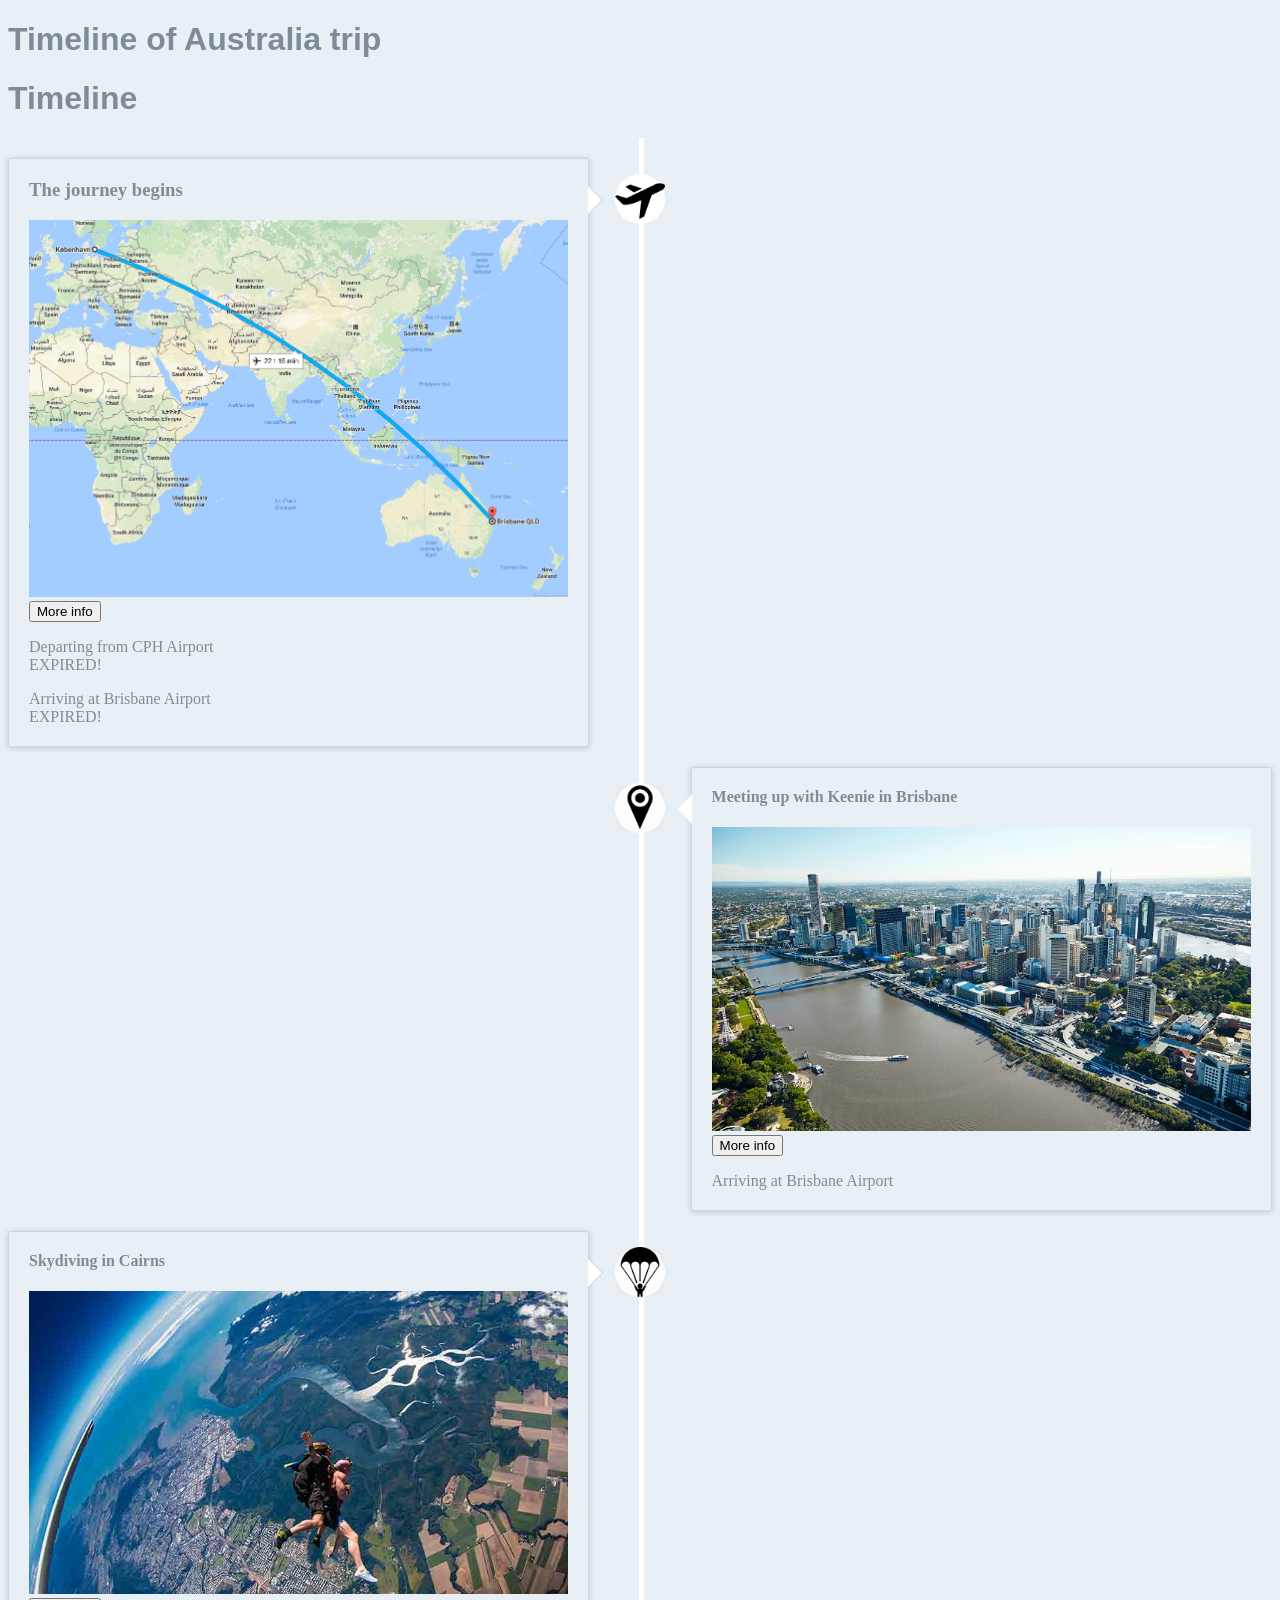
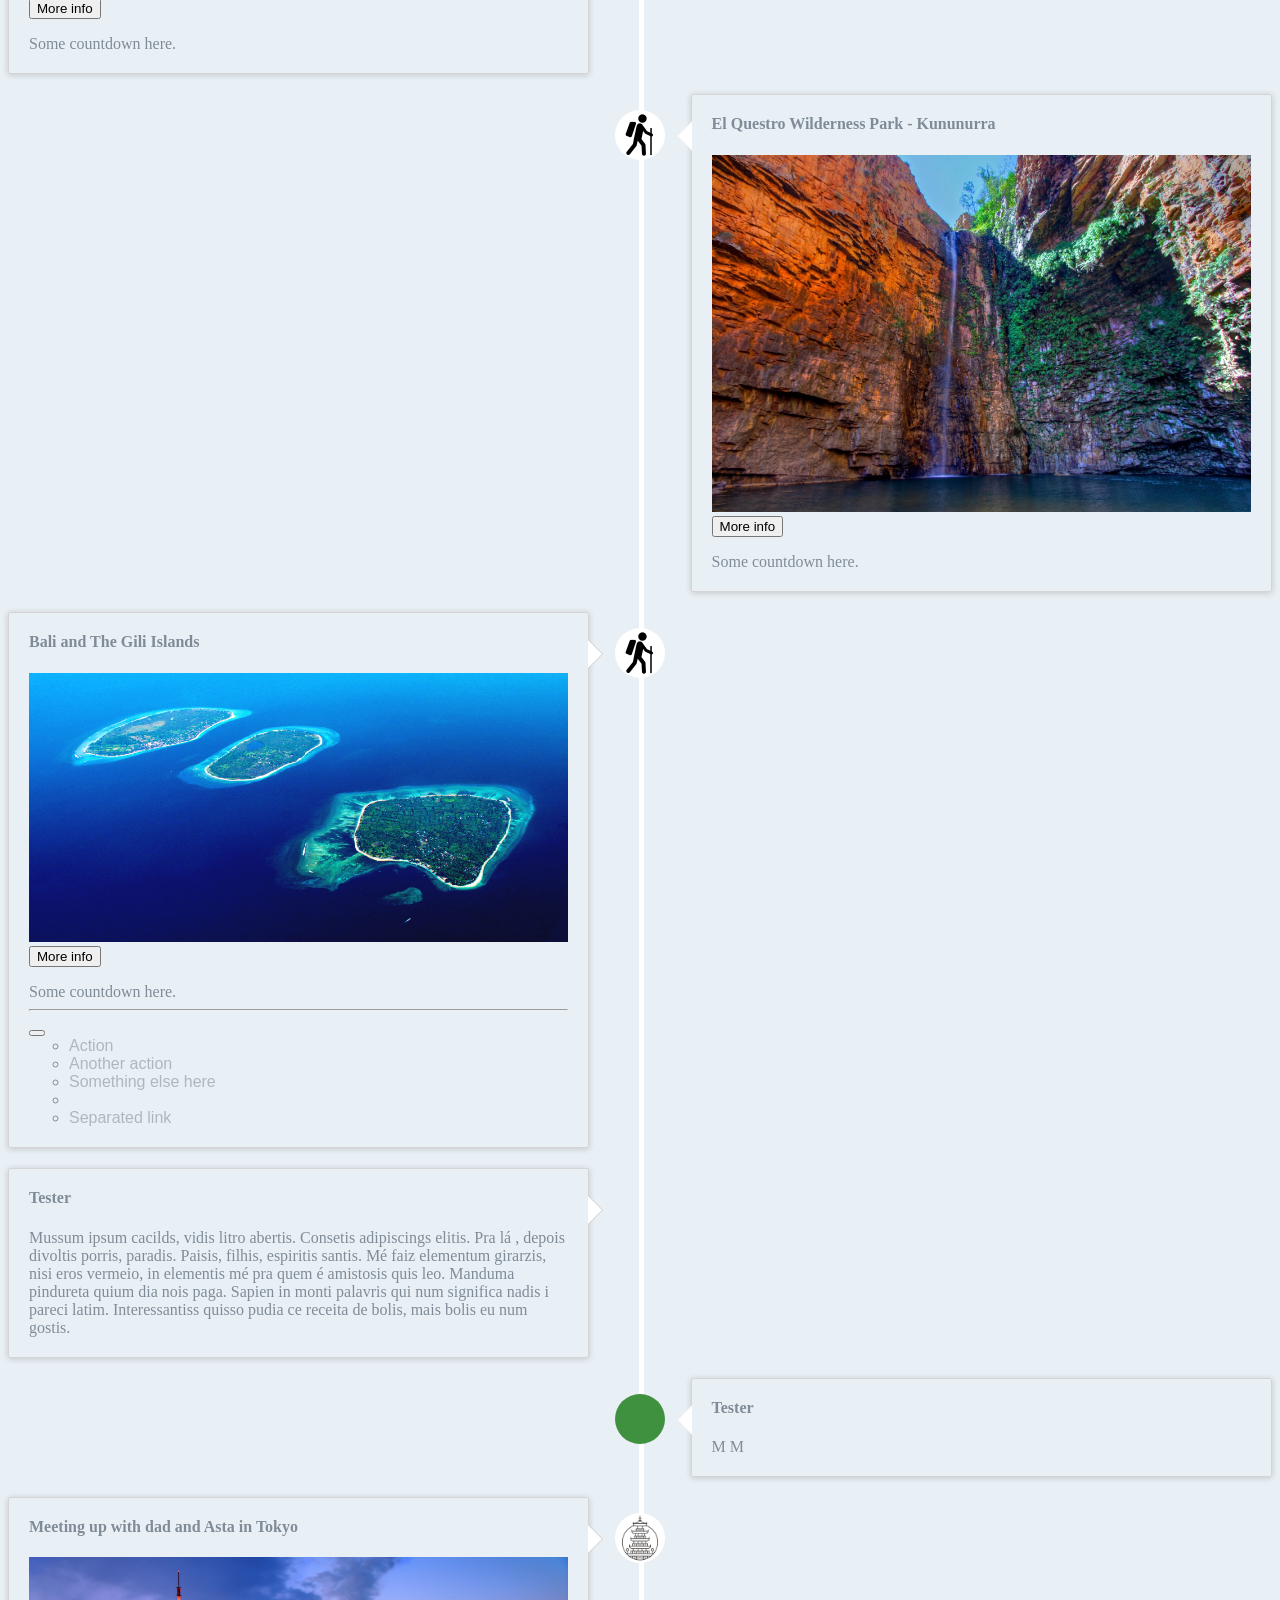
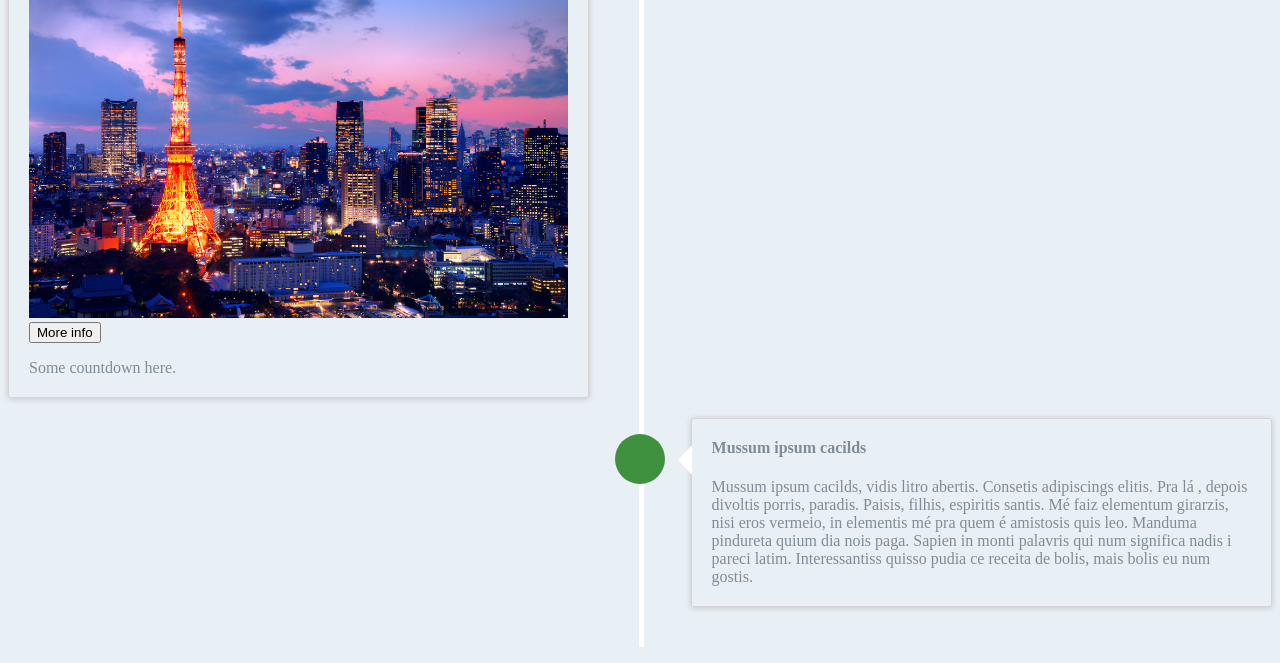
<file: timeline_2,0.html>
<!DOCTYPE html>
<html>
    
	<header>
		<h1>Timeline of Australia trip</h1>
        <link rel="stylesheet" type="text/css" href="timeline_2,0.css"/>
     <script type="text/javascript" src="timeline.js"></script>
    


<meta name="viewport" content="width=device-width, initial-scale=1">

	</header>
<body>
	<div class="container">
    <div class="page-header">
        <h1 id="timeline">Timeline</h1>
    </div>
        <!-- first "step": Journey begins. Top-->
    <ul class="timeline">
        <li>
          <div class="timeline-badge"><i class="glyphicon glyphicon-check"></i><a target="_blank" href="Travel%20Reservation%20June%2022%20for%20MR%20MAKS%20ABILDGAARD%20RASMUSSEN.pdf"><img src="airplane-icon-png-2492.png"></a></div>
          <div class="timeline-panel">
            <div class="timeline-heading">
              <h3 class="timeline-title">The journey begins</h3>
            </div>
            <div class="timeline-body"><a href="Capture.PNG"><img src="Capture.PNG"></a>
              <button onclick="revealMessage()">More info</button>
     <div  id="hiddenMessage" style="display:none">
    <p>going to australia</p>
    
    </div>
      <p>Departing from CPH Airport</p>
    <div id="countdown"></div>
     <p>Arriving at Brisbane Airport</p>
<div id="newcountdown"></div>
            </div>
          </div>
        </li><!-- first "step": Journey begins. Bottom-->
        
        <!-- second "step": Meeting up with Keenie in Brisbane. Top-->
        <li class="timeline-inverted">
          <div class="timeline-badge warning"><i class="glyphicon glyphicon-credit-card"></i><a target="_blank" href="https://www.google.dk/search?q=gili+islands&oq=gili+&aqs=chrome.1.69i57j0l5.3238j0j4&sourceid=chrome&ie=UTF-8#safe=off&tbm=lcl&q=BNE&rlfi=hd:;si:1081606475368919056;mv:!1m3!1d480.85412585839873!2d153.1218303!3d-27.394214400000003!2m3!1f0!2f0!3f0!3m2!1i538!2i834!4f13.1"><img src="location-icon-png-4245.png"></a></div>
          <div class="timeline-panel">
            <div class="timeline-heading">
              <h4 class="timeline-title">Meeting up with Keenie in Brisbane</h4>
            </div>
            <div class="timeline-body">
             <div class="timeline-body"><a target="_blank" href="BrisbaneCitySouthBankAeriel.jpg"><img src="BrisbaneCitySouthBankAeriel.jpg"></a>
              <button onclick="RevealMessage()">More info</button>
     <div  id="HiddenMessage" style="display:none">
    <p>Arrived at Brisbane.
         <iframe src="https://www.google.com/maps/embed?pb=!1m18!1m12!1m3!1d95217.54918973314!2d152.94797183659367!3d-27.51457405325525!2m3!1f0!2f0!3f0!3m2!1i1024!2i768!4f13.1!3m3!1m2!1s0x6b91579aac93d233%3A0x402a35af3deaf40!2sBrisbane+Queensland%2C+Australien!5e0!3m2!1sda!2sdk!4v1481560666846" width="400" height="300" frameborder="0" style="border:0" allowfullscreen></iframe></p><!-- insert keenie's adress-->
    
        
    </div>
     <p>Arriving at Brisbane Airport</p>
<div id="newcountDown"></div>

            </div>
          </div>
            </div>
        </li>
      <!-- second "step": Meeting up with Keenie in Brisbane. Bottom-->
        
    
    
      <!-- third "step": Skydiving in Cairns. Top-->
        <li>
          <div class="timeline-badge danger"><i class="glyphicon glyphicon-credit-card"></i>
              <a target="_blank" href="https://www.google.dk/search?q=gili+islands&oq=gili+&aqs=chrome.1.69i57j0l5.3238j0j4&sourceid=chrome&ie=UTF-8#safe=off&q=skydiving%20australia&tbs=lf_msr:-1,lf_od:-1,lf_oh:-1,lf_pqs:EAE,lf:1,lf_ui:1&rflfq=1&rlha=0&rllag=-27610543,147632866,1229400&tbm=lcl&rldimm=12438340486795511856"><img src="parachute-512.png"></a></div>
          <div class="timeline-panel">
            <div class="timeline-heading">
              <h4 class="timeline-title">Skydiving in Cairns</h4>
            </div>
            <div class="timeline-body"><a target="_blank" href="skydive.jpg"><img src="skydive.jpg"></a>
                <button onclick="RevealMessage_2()">More info</button>
     <div  id="HiddenMessage_2" style="display:none">
        <iframe src="https://www.google.com/maps/embed?pb=!1m18!1m12!1m3!1d290534.66857181455!2d145.69935347199578!3d-16.908666014138262!2m3!1f0!2f0!3f0!3m2!1i1024!2i768!4f13.1!3m3!1m2!1s0x697862555ba22413%3A0x400eef17f207860!2sCairns+Queensland%2C+Australien!5e0!3m2!1sda!2sdk!4v1482180808423" width="400" height="300" frameborder="0" style="border:0" allowfullscreen></iframe>
                <a href="https://www.skydive.com.au/en/cairns/" target="_blank">Cairns skydiving</a> 
                </div>
              <p>Some countdown here.</p>
            </div>
          </div>
        </li>
          <!-- Third "step": Skydiving in Cairns. Bottom-->
        
        
        
        
        <!-- Fourth "step": El Questro Wilderness Park - Kununurra. Top-->
        <li class="timeline-inverted">
          <div class="timeline-badge danger"><i class="glyphicon glyphicon-credit-card"></i><a target="_blank" href="https://www.google.dk/search?q=gili+islands&oq=gili+&aqs=chrome.1.69i57j0l5.3238j0j4&sourceid=chrome&ie=UTF-8#safe=off&q=El+Questro+Wilderness+Park+-+Kununurra"><img src="81057-200.png"></a></div>
            
          <div class="timeline-panel">
            <div class="timeline-heading">
              <h4 class="timeline-title">El Questro Wilderness Park - Kununurra</h4>
            </div>
            <div class="timeline-body"><a target="_blank" href="ElQuestro.PNG"><img src="ElQuestro.PNG"></a>
                <button onclick="RevealMessage_3()">More info</button>
     <div  id="HiddenMessage_3" style="display:none">
         <iframe src="https://www.google.com/maps/embed?pb=!1m18!1m12!1m3!1d3839.591598851302!2d128.73684991542578!3d-15.772729689064768!2m3!1f0!2f0!3f0!3m2!1i1024!2i768!4f13.1!3m3!1m2!1s0x2c99f37dd6243a5d%3A0xbcffaf97929efddf!2sEl+Questro+Wilderness+Park+-+Kununurra+office!5e0!3m2!1sda!2sdk!4v1481656761981" width="400" height="300" frameborder="0" style="border:0" allowfullscreen></iframe>
                </div>
              <p>Some countdown here.</p>
            </div>
          </div>
        </li>
        <!-- Fourth "step": El Questro Wilderness Park - Kununurra. Bottom-->
        
        
        
        <li><!-- Fifth "step": Traveling Bali and the Gili islands-->
          <div class="timeline-badge info">
              <i class="glyphicon glyphicon-floppy-disk"></i>
            <a target="_blank" href="https://www.google.dk/search?q=gili+islands&oq=gili+&aqs=chrome.1.69i57j0l5.3238j0j4&sourceid=chrome&ie=UTF-8#safe=off&q=gili+islands"><img src="81057-200.png"></a></div>
          <div class="timeline-panel">
            <div class="timeline-heading">
              <h4 class="timeline-title">Bali and The Gili Islands</h4>
            </div>
            <div class="timeline-body">
                <div class="timeline-body"><a target="_blank" href="gili_island.jpeg"><img src="gili_island.jpeg"></a>
                    
                <button onclick="RevealMessage_4()">More info</button>
     <div  id="HiddenMessage_4" style="display:none">
       <iframe src="https://www.google.com/maps/embed?pb=!1m18!1m12!1m3!1d2020587.8697079252!2d113.95031519141966!3d-8.454500469321037!2m3!1f0!2f0!3f0!3m2!1i1024!2i768!4f13.1!3m3!1m2!1s0x2dd22f7520fca7d3%3A0x2872b62cc456cd84!2sBali!5e0!3m2!1sda!2sdk!4v1485986506619" width="400" height="300" frameborder="0" style="border:0" allowfullscreen></iframe>
                </div>
              <p>Some countdown here.</p>
            </div>
              <hr>
              <div class="btn-group">
                <button type="button" class="btn btn-primary btn-sm dropdown-toggle" data-toggle="dropdown">
                  <i class="glyphicon glyphicon-cog"></i> <span class="caret"></span>
                </button>
                <ul class="dropdown-menu" role="menu">
                  <li><a href="#">Action</a></li>
                  <li><a href="#">Another action</a></li>
                  <li><a href="#">Something else here</a></li>
                  <li class="divider"></li>
                  <li><a href="#">Separated link</a></li>
                </ul>
              </div>
            </div>
          </div>
        </li>  <!-- Fifth "step": Traveling the Gili islands-->
        
        
        <li>
          <div class="timeline-panel">
            <div class="timeline-heading">
              <h4 class="timeline-title">Tester</h4>
            </div>
            <div class="timeline-body">
              <p>Mussum ipsum cacilds, vidis litro abertis. Consetis adipiscings elitis. Pra lá , depois divoltis porris, paradis. Paisis, filhis, espiritis santis. Mé faiz elementum girarzis, nisi eros vermeio, in elementis mé pra quem é amistosis quis leo. Manduma pindureta quium dia nois paga. Sapien in monti palavris qui num significa nadis i pareci latim. Interessantiss quisso pudia ce receita de bolis, mais bolis eu num gostis.</p>
            </div>
          </div>
        </li>
        
        
        <li class="timeline-inverted">
          <div class="timeline-badge success"><i class="glyphicon glyphicon-thumbs-up"></i></div>
          <div class="timeline-panel">
            <div class="timeline-heading">
              <h4 class="timeline-title">Tester</h4>
            </div>
            <div class="timeline-body">
              <p>M <breakline>M
                </breakline></p>
            </div>
          </div>
        </li>

      
        <li>
          <div class="timeline-badge info">
              <i class="glyphicon glyphicon-floppy-disk"></i>
            <a target="_blank" href="https://www.google.dk/search?q=gili+islands&oq=gili+&aqs=chrome.1.69i57j0l5.3238j0j4&sourceid=chrome&ie=UTF-8#safe=off&q=gili+islands"><img src="tokyo.png"></a></div>
          <div class="timeline-panel">
            <div class="timeline-heading">
              <h4 class="timeline-title">Meeting up with dad and Asta in Tokyo</h4>
            </div>
            <div class="timeline-body">
                <div class="timeline-body"><a target="_blank" href="tokyo-09.jpg"><img src="tokyo-09.jpg"></a>
                    
                <button onclick="RevealMessage_5()">More info</button>
     <div  id="HiddenMessage_5" style="display:none">
      <iframe src="https://www.google.com/maps/embed?pb=!1m18!1m12!1m3!1d829062.7180665339!2d139.0814904832401!3d35.73786826666491!2m3!1f0!2f0!3f0!3m2!1i1024!2i768!4f13.1!3m3!1m2!1s0x605d1b87f02e57e7%3A0x2e01618b22571b89!2sTokyo%2C+Japan!5e0!3m2!1sda!2sdk!4v1485987540557" width="400" height="300" frameborder="0" style="border:0" allowfullscreen></iframe>
                </div>
              <p>Some countdown here.</p>
            </div>
        </li>
    
         <li class="timeline-inverted">
          <div class="timeline-badge success"><i class="glyphicon glyphicon-thumbs-up"></i></div>
          <div class="timeline-panel">
            <div class="timeline-heading">
              <h4 class="timeline-title">Mussum ipsum cacilds</h4>
            </div>
            <div class="timeline-body">
              <p>Mussum ipsum cacilds, vidis litro abertis. Consetis adipiscings elitis. Pra lá , depois divoltis porris, paradis. Paisis, filhis, espiritis santis. Mé faiz elementum girarzis, nisi eros vermeio, in elementis mé pra quem é amistosis quis leo. Manduma pindureta quium dia nois paga. Sapien in monti palavris qui num significa nadis i pareci latim. Interessantiss quisso pudia ce receita de bolis, mais bolis eu num gostis.</p>
            </div>
          </div>
        </li>

       </ul>
</div>
    
</body>
</html>
</file>
<file: timeline_2,0.css>
html * {
  -webkit-font-smoothing: antialiased;
  -moz-osx-font-smoothing: grayscale;
}

*, *:after, *:before {
  -webkit-box-sizing: border-box;
  -moz-box-sizing: border-box;
  box-sizing: border-box;
}

body {
  font-size: 100%;
  font-family: "Droid Serif", serif;
  color: #7f8c97;
  background-color: #e9f0f5;
}

a {
  color: #acb7c0;
  text-decoration: none;
  font-family: "Open Sans", sans-serif;
}

img {
  max-width: 100%;
}

h1, h2 {
  font-family: "Open Sans", sans-serif;
  font-weight: bold;
}


.timeline {
  list-style: none;
  padding: 20px 0 20px;
  position: relative;
}
.timeline:before {
  top: 0;
  bottom: 0;
  position: absolute;
  content: " ";
  width: 5px;
  background-color: #ffffff;
  left: 50%;
  margin-left: -1.5px;
}
.timeline > li {
  margin-bottom: 20px;
  position: relative;
}
.timeline > li:before,
.timeline > li:after {
  content: " ";
  display: table;
}
.timeline > li:after {
  clear: both;
}
.timeline > li:before,
.timeline > li:after {
  content: " ";
  display: table;
}
.timeline > li:after {
  clear: both;
}
.timeline > li > .timeline-panel {
  width: 46%;
  float: left;
  border: 1px solid #d4d4d4;
  border-radius: 2px;
  padding: 20px;
  position: relative;
  -webkit-box-shadow: 0 1px 6px rgba(0, 0, 0, 0.175);
  box-shadow: 0 1px 6px rgba(0, 0, 0, 0.175);
}
.timeline > li > .timeline-panel:before {
  position: absolute;
  top: 26px;
  right: -15px;
  display: inline-block;
  border-top: 15px solid transparent;
  border-left: 15px solid #ccc;
  border-right: 0 solid #f8eded;
  border-bottom: 15px solid transparent;
  content: " ";
}
.timeline > li > .timeline-panel:after {
  position: absolute;
  top: 27px;
  right: -14px;
  display: inline-block;
  border-top: 14px solid transparent;
  border-left: 14px solid #fff;
  border-right: 0 solid #fff;
  border-bottom: 14px solid transparent;
  content: " ";
}
.timeline > li > .timeline-badge {
  color: #ffffff;
  width: 50px;
  height: 50px;
  line-height: 50px;
  font-size: 1.4em;
  text-align: center;
  position: absolute;
  top: 16px;
  left: 50%;
  margin-left: -25px;
  background-color: #ffffff;
  z-index: 100;
  border-top-right-radius: 50%;
  border-top-left-radius: 50%;
  border-bottom-right-radius: 50%;
  border-bottom-left-radius: 50%;
}
.timeline > li.timeline-inverted > .timeline-panel {
  float: right;
}
.timeline > li.timeline-inverted > .timeline-panel:before {
  border-left-width: 0;
  border-right-width: 15px;
  left: -15px;
  right: auto;
}
.timeline > li.timeline-inverted > .timeline-panel:after {
  border-left-width: 0;
  border-right-width: 14px;
  left: -14px;
  right: auto;
}
.timeline-badge.primary {
  background-color: #ffffff !important;
}
.timeline-badge.success {
  background-color: #3f903f !important;
}
.timeline-badge.warning {
  background-color: #ffffff !important;
}
.timeline-badge.danger {
  background-color: #ffffff !important;
}
.timeline-badge.info {
  background-color: #ffffff !important;
}
.timeline-title {
  margin-top: 0;
  color: inherit;
}
.timeline-body > p,
.timeline-body > ul {
  margin-bottom: 0;
}
.timeline-body > p + p {
  margin-top: 5px;
}
</file>
